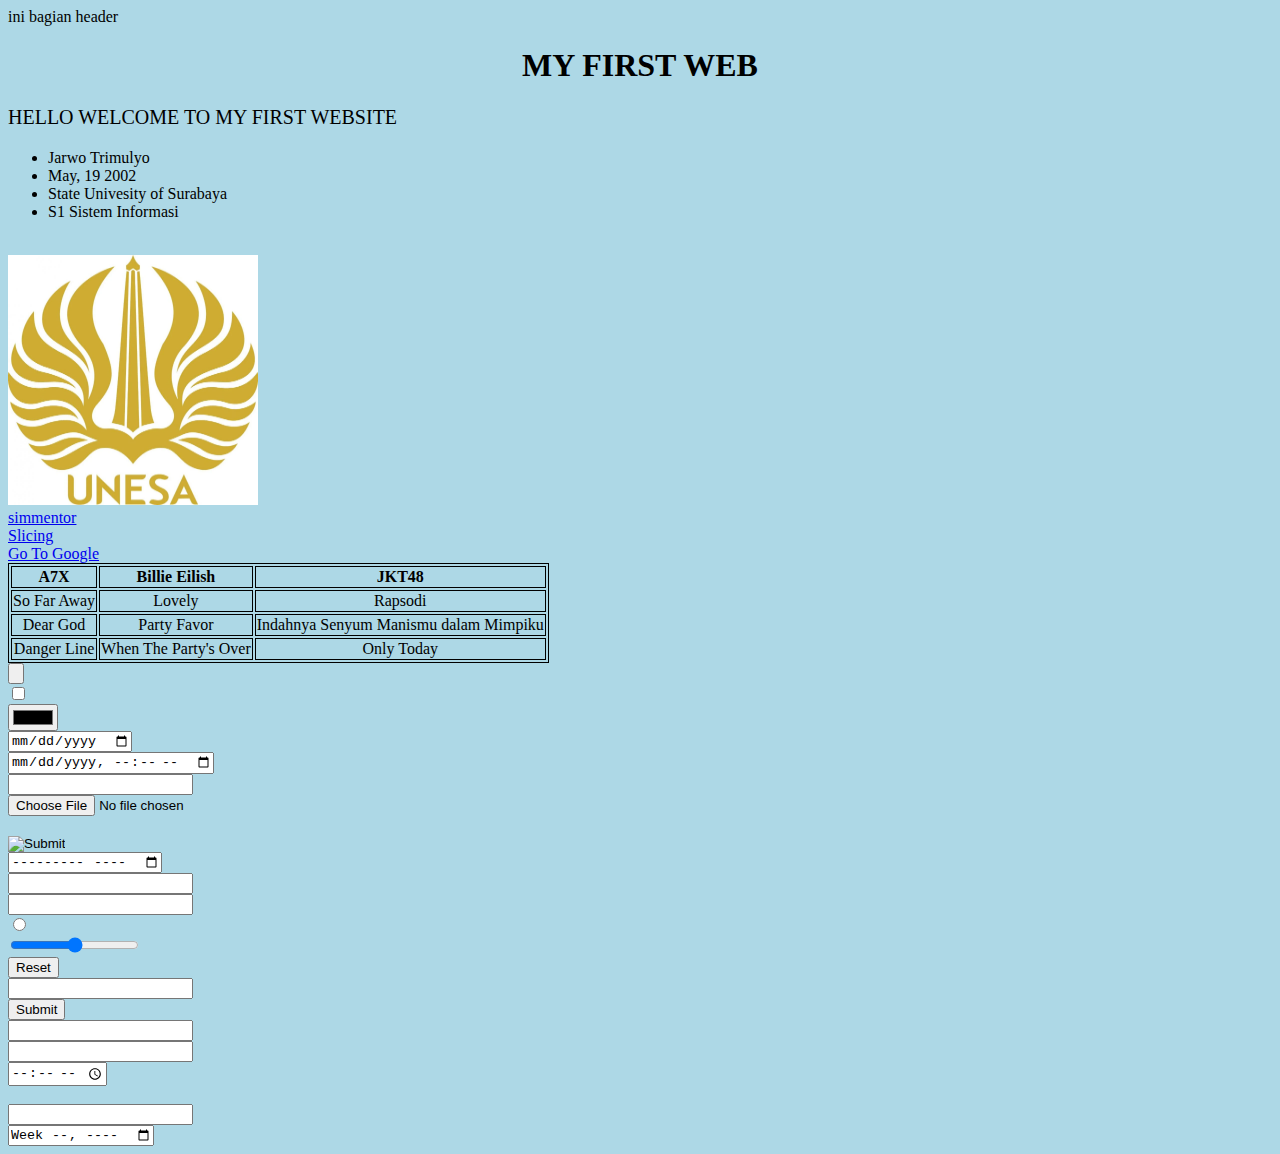
<file: belajarhtml/index.html>
<!DOCTYPE html>
<html lang="en">

<head>
    <meta charset="UTF-8">
    <meta name="viewport" content="width=device-width, initial-scale=1.0">
    <link rel="stylesheet" href="main.css">
    <title>Website pertama SE</title>
</head>

<body>
    <header> ini bagian header</header>
    <h1>MY FIRST WEB</h1>
    <p>HELLO WELCOME TO MY FIRST WEBSITE</p>
    <!-- <table1>
        <tr>
            <th>Nama </th>
            <th>: Jarwo Trimulyo</th>
        </tr>
        <tr>

        </tr>
    </table1> -->
    <ul>
        <li>Jarwo Trimulyo</li>
        <li>May, 19 2002</li>
        <li>State Univesity of Surabaya</li>
        <li>S1 Sistem Informasi</li>
    </ul>
    <br />
    <img src="/belajarhtml/img/image.webp" alt="X">
    <br />
    <a href="/belajarhtml/SimMentor.html">simmentor</a>
    <br>
    <a href="/belajarhtml/slicing.html">Slicing</a>
        <br />
        <a href="htpps://www.google.com">Go To Google</a>
        <br>
        <table class="table2">
            <tr>
                <th>A7X</th>
                <th>Billie Eilish</th>
                <th>JKT48</th>
            </tr>
            <tr>
                <td>So Far Away</td>
                <td>Lovely</td>
                <td>Rapsodi</td>
            </tr>
            <tr>
                <td>Dear God</td>
                <td>Party Favor</td>
                <td>Indahnya Senyum Manismu dalam Mimpiku</td>
            </tr>
            <tr>
                <td>Danger Line</td>
                <td>When The Party's Over</td>
                <td>Only Today</td>
            </tr>
        </table>

        <input type="button">
        <br />
        <input type="checkbox">
        <br />
        <input type="color">
        <br />
        <input type="date">
        <br />
        <input type="datetime-local">
        <br />
        <input type="email">
        <br />
        <input type="file">
        <br />
        <input type="hidden">
        <br />
        <input type="image">
        <br />
        <input type="month">
        <br />
        <input type="number">
        <br />
        <input type="password">
        <br />
        <input type="radio">
        <br />
        <input type="range">
        <br />
        <input type="reset">
        <br />
        <input type="search">
        <br />
        <input type="submit">
        <br />
        <input type="tel">
        <br />
        <input type="text">
        <br />
        <input type="time">
        <br />
        <br />
        <input type="url">
        <br />
        <input type="week">
</body>

</html>
</file>
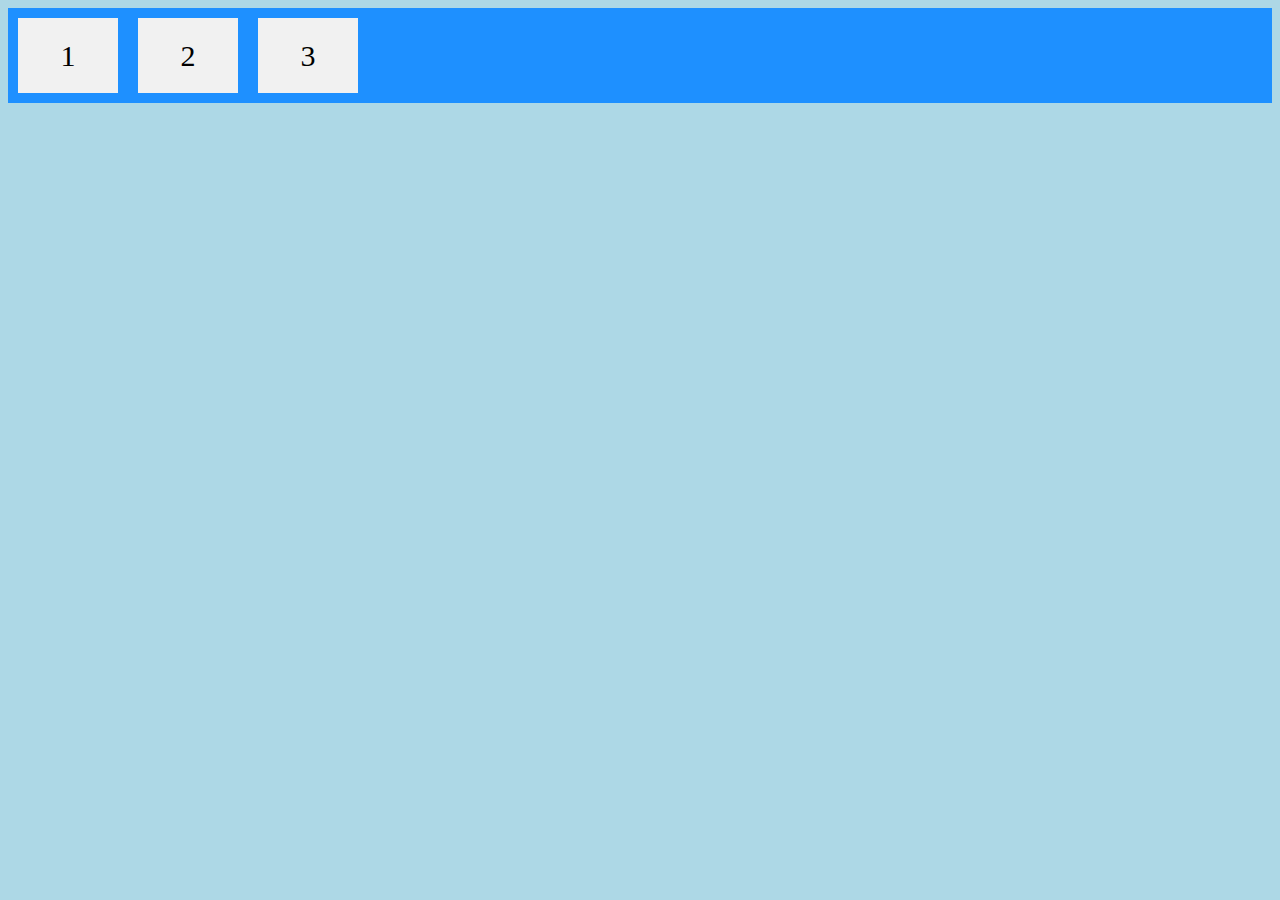
<file: belajarhtml/SimMentor.html>
<!DOCTYPE html>
<html lang="en">
<head>
    <meta charset="UTF-8">
    <meta name="viewport" content="width=device-width, initial-scale=1.0">
    <link rel="stylesheet" href="main.css">
    <title>Jar's Webpage</title>
</head>
<body>
    <!-- <div id="KartuTandaMahasiswa">
        <div>  
            <p id="DataNIM">NIM : 21051014053</p>
            <p id="DataNama">Nama : Jarwo</p>
            <p id="TempatLahir" class="DetaiKartu">Tempat Lahir :  Jombang</p>
            <p id="TanggalLahir" class="DetaiKartu">Tanggal Lahir : 19 Mei 2002</p>
        </div>
    </div> -->
    <div class="flex-container">
        <div>1</div>
        <div>2</div>
        <div>3</div>
    </div>
</body>
</html>
</file>
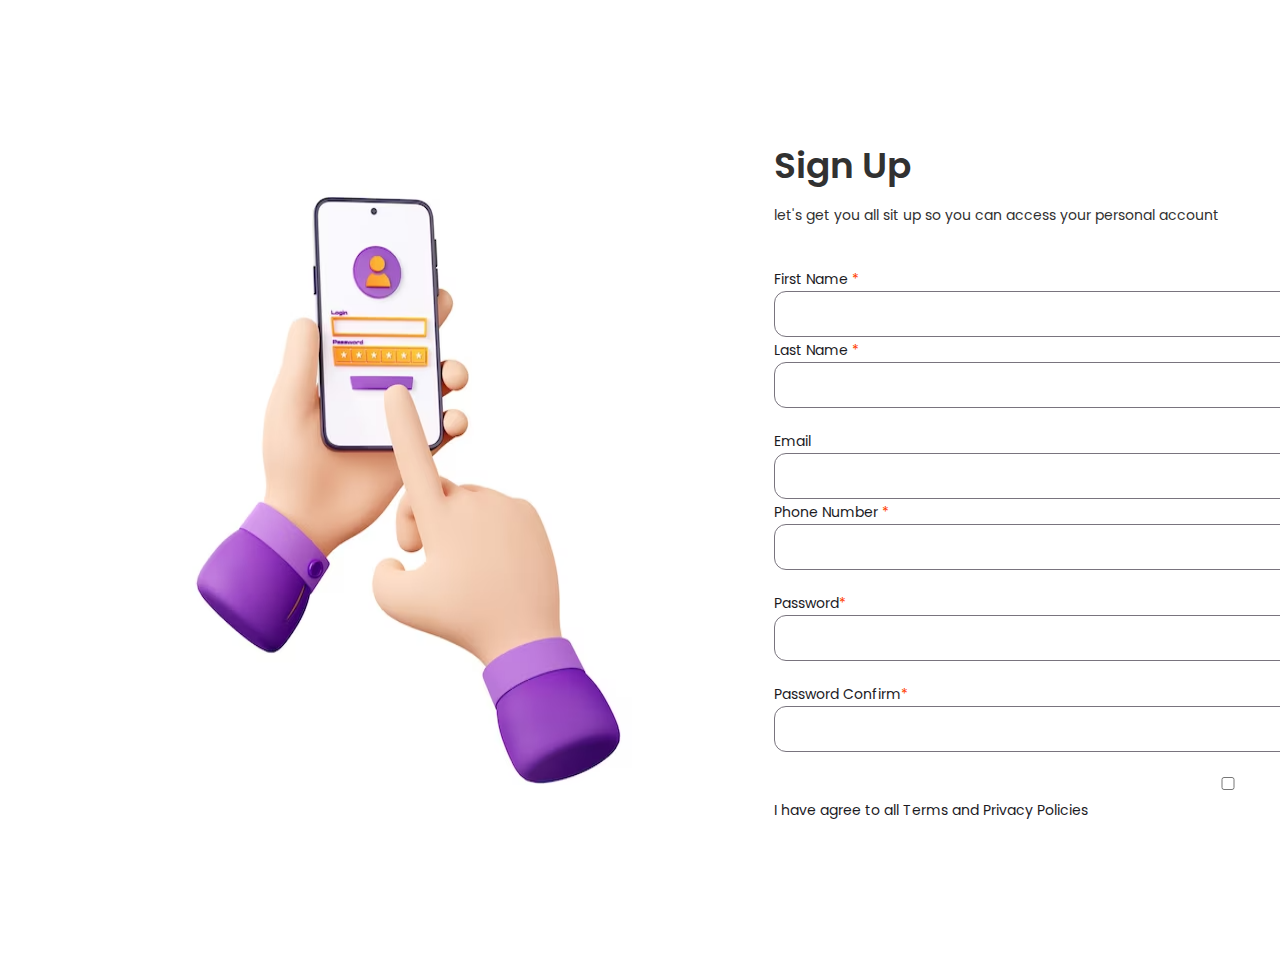
<file: belajarhtml/slicing.html>
<!DOCTYPE html>
<html lang="en">

<head>
    <meta charset="UTF-8">
    <meta name="viewport" content="width=device-width, initial-scale=1.0">
    <title>Belajar Slicing</title>
    <!-- CSS    -->
    <link rel="stylesheet" href="/belajarhtml/slicing.css">

    <!-- font -->
    <link rel="preconnect" href="https://fonts.googleapis.com">
    <link rel="preconnect" href="https://fonts.gstatic.com" crossorigin>
    <link
        href="https://fonts.googleapis.com/css2?family=Poppins:ital,wght@0,100;0,200;0,300;0,400;0,500;0,600;0,700;0,800;0,900;1,100;1,200;1,300;1,400;1,500;1,600;1,700;1,800;1,900&display=swap"
        rel="stylesheet">
</head>

<body>
    <main>
        <img src="/belajarhtml/img/img.png" alt="X">
        <div class="card">
            <div class="card-header">
                <div class="title">Sign Up</div>
                <div class="decs">let's get you all sit up so you can access your personal account</div>
            </div>
            <div class="card-content">
                <div class="wrap-input">
                    <div class="input">
                        <label for="First-Name">First Name <span>*</span></label>
                        <input type="text">
                    </div>
                    <div class="input">
                        <label for="Last-Name">Last Name <span>*</span></label>
                        <input type="text">
                    </div>
                </div>
                <div class="wrap-input">
                    <div class="input">
                        <label for="Last-Name">Email<span></span></label>
                        <input type="text">
                    </div>
                    <div class="input">
                        <label for="First-Name">Phone Number <span>*</span></label>
                        <input type="text">
                    </div>
                </div>
                <div class="input">
                    <label for="First-Name">Password<span>*</span></label>
                    <input type="text">
                </div>
                <div class="input">
                    <label for="First-Name">Password Confirm<span>*</span></label>
                    <input type="text">
                </div>
                <div class="checkbox">
                    <input type="checkbox">
                    <label for="">I have agree to all Terms and Privacy Policies</label>
                </div>
            </div>
        </div>
    </main>
</body>

</html>
</file>
<file: belajarhtml/main.css>
.table2, th, tr, td{
    border: 1px solid black;
    text-align: center;
}

body {
    background-color: lightblue;
}
img {
    width: 250px;
    height: 250px;
}
h1 {
    color: black;
    text-align: center;
}

p {
    font-family: verdana;
    font-size: 20px;
}
.nama{font-size: 40;}

.flex-container {
    display: flex;
    flex-wrap: nowrap;
    background-color: DodgerBlue;
}

.flex-container > div {
    background-color: #f1f1f1;
    width: 100px;
    margin: 10px;
    text-align: center;
    line-height: 75px;
    font-size: 30px;
}
</file>
<file: belajarhtml/slicing.css>
@import url('https://fonts.googleapis.com/css2?family=Poppins:ital,wght@0,100;0,200;0,300;0,400;0,500;0,600;0,700;0,800;0,900;1,100;1,200;1,300;1,400;1,500;1,600;1,700;1,800;1,900&display=swap');
*{
    font-family: "Poppins";
}
main{
    display: flex;
    margin: 138px 80px 137px;
    gap: 60px;
}

.card-header{
    padding-bottom: 40px;
}

.title{
    font-size: 36px;
    font-weight: 600;
    color: #313131;
    padding-bottom: 12px;
}

.decs{
    font-size: 14px;
    font-weight: 400;
    color: #313131;
}

label{
    font-size: 14px;
    font-weight: 400;
    color: #1C1B1f;
}
label span{
    color: #FF3D00;
}

input{
    width: 100vh;
    padding: 12px;
    border-radius: 12px;
    border: 1px solid #79747e;
    box-sizing: border-box;
}

.card-content{
    width: 100%;
    box-sizing: border-box;
    display: flex;
    flex-direction: column;
    gap: 20px;
}

.checkbox{
    width: auto;
}
</file>
